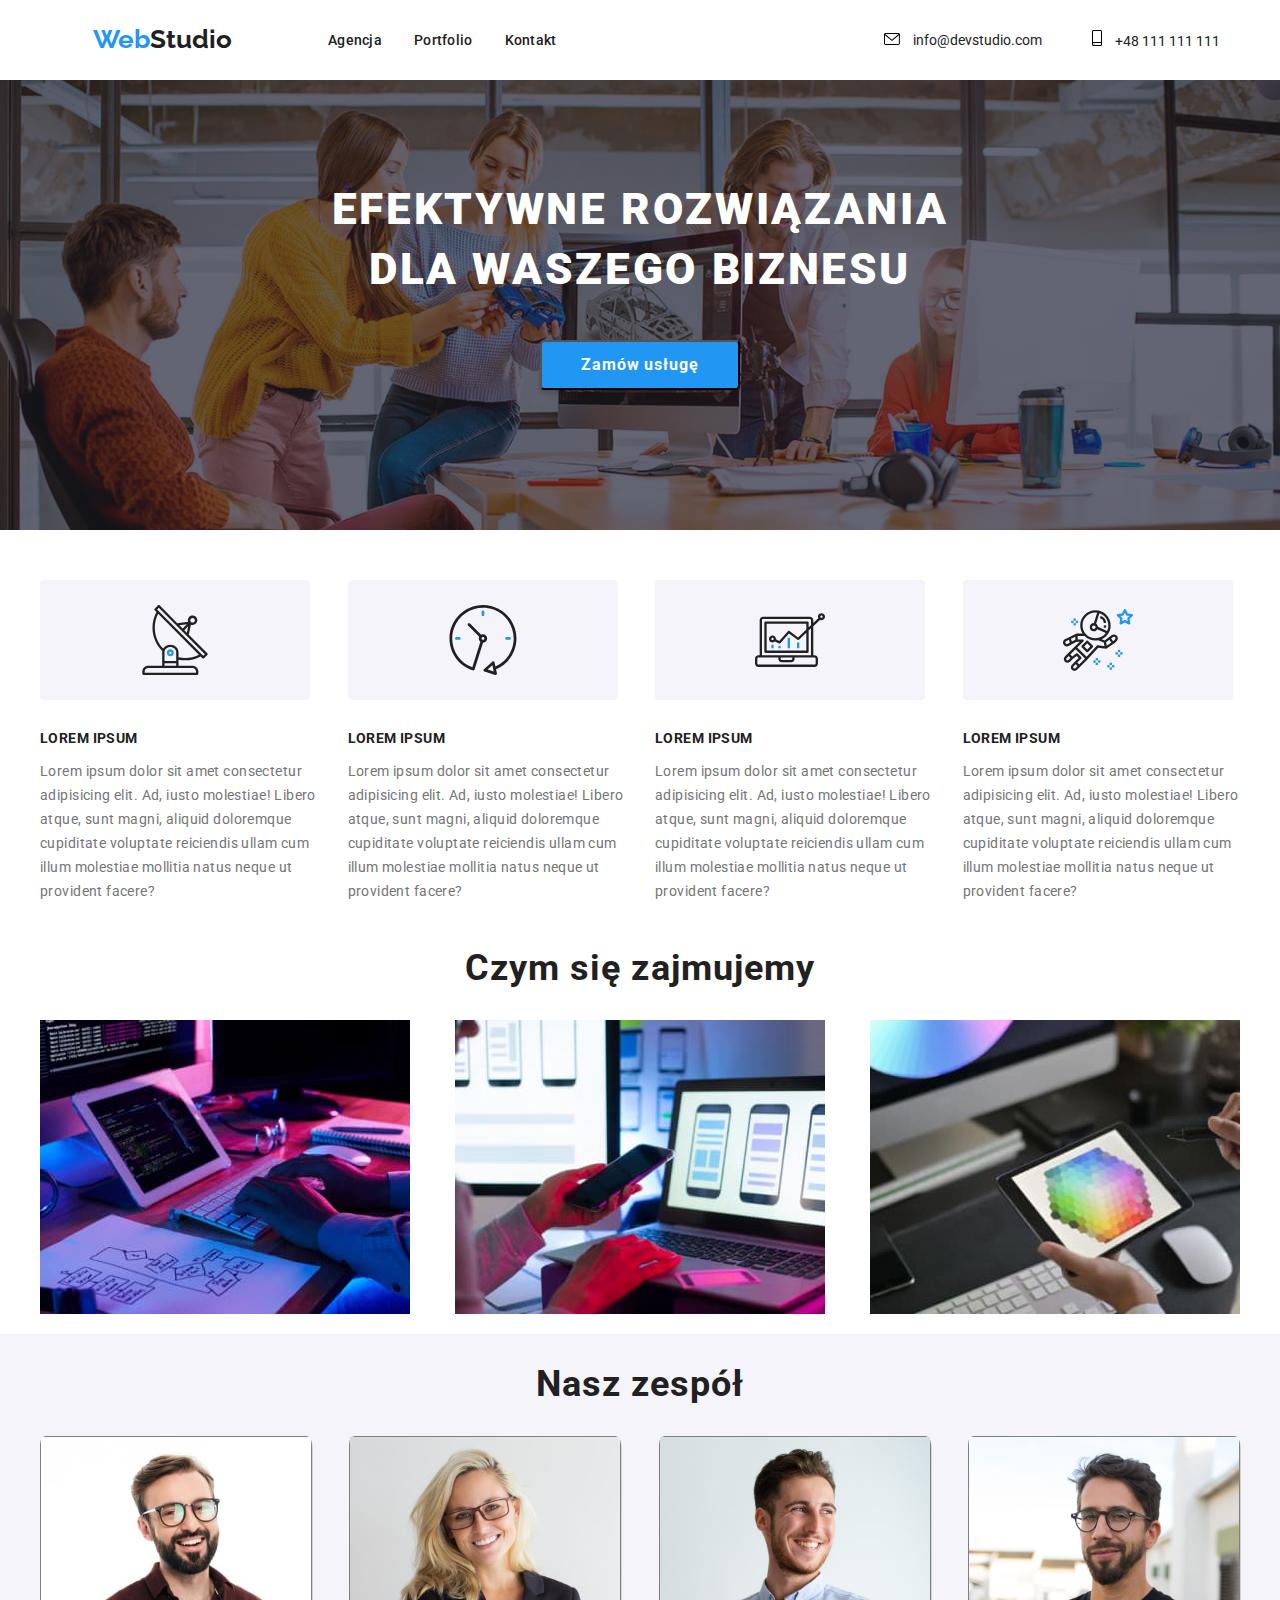
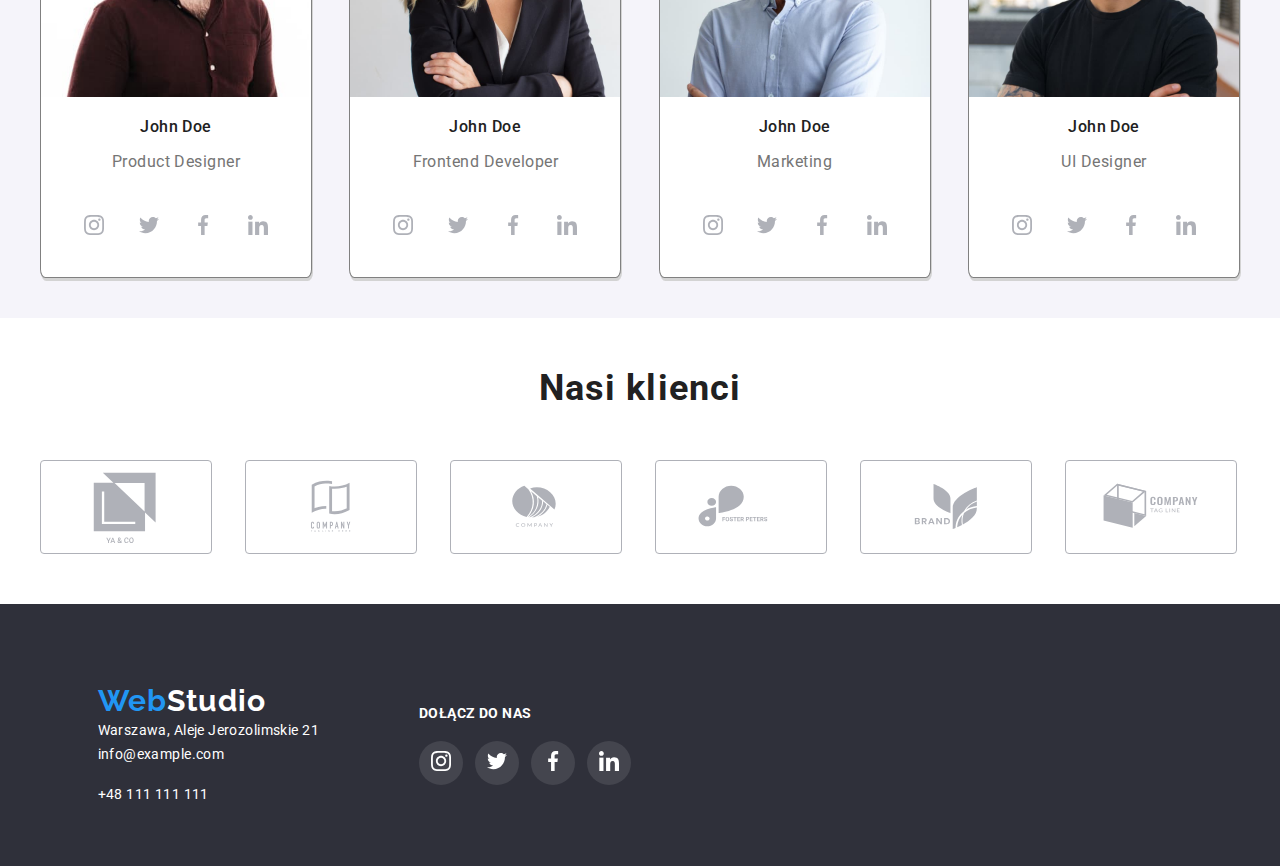
<file: index.html>
<!doctype html>
<html lang="pl">

<head>
  <meta charset="UTF-8">
  <meta http-equiv="X-UA-Compatible" content="IE=edge">
  <meta name="viewport" content="width=device-width, initial-scale=1.0">
  <link rel="preconnect" href="https://fonts.googleapis.com">
  <link rel="preconnect" href="https://fonts.gstatic.com" crossorigin>
  <link href="https://fonts.googleapis.com/css2?family=Raleway:wght@700&family=Roboto:wght@400;500;700;900&display=swap"
    rel="stylesheet">
  <link rel="stylesheet" href="css/normalize.css">
  <link rel="stylesheet" href="css/styles.css">
  <title>Studio</title>
</head>

<body>
  <header class="header">
    <div class="container">
      <nav class="navigation">
        <ul class="navigation-list list">
          <li class="navigation-webstudio"><a class="link" href="index.html"><span>Web</span>Studio</a></li>
          <li class="navigation-item"><a class="link" href="index.html">Agencja</a></li>
          <li class="navigation-item"><a class="link" href="portfolio.html">Portfolio</a></li>
          <li class="navigation-item"><a class="link" href="#">Kontakt</a></li>
        </ul>
      </nav>

      <a class="header-email link contact-link-item" href="email:info@devstudio.com">
        <svg class="contact-link-item" width="16" height="12">
          <use href="images/icons.svg#icon-envelope"></use>
        </svg>
        info@devstudio.com</a>
      <a class="header-tel link contact-link-item" href="tel:+48111111111">
        <svg class="contact-link-item" width="10" height="16">
          <use href="images/icons.svg#icon-smartphone"></use>
        </svg>
        +48 111 111 111</a>
    </div>

    <div class="header-div">
      <h1 class="header-h1">EFEKTYWNE ROZWIĄZANIA DLA WASZEGO BIZNESU</h1>
      <button class="order" type="button">Zamów usługę</button>
    </div>
  </header>

  <main class="main">
    <section class="section1">
      <div class="container">
        <ul class="section1-list">
          <li class="section1-item list">
            <div class="section1-rectangle">
              <svg class="section1-rectangle-icon" width="70" height="70">
                <use href="images/icons.svg#icon-antenna"></use>
              </svg>
            </div>
          </li>
          <li class="section1-item list">
            <div class="section1-rectangle">
              <svg class="section1-rectangle-icon" width="70" height="70">
                <use href="images/icons.svg#icon-clock"></use>
              </svg>
            </div>
          </li>
          <li class="section1-item list">
            <div class="section1-rectangle">
              <svg class="section1-rectangle-icon" width="70" height="70">
                <use href="images/icons.svg#icon-diagram"></use>
              </svg>
            </div>
          </li>
          <li class="section1-item list">
            <div class="section1-rectangle">
              <svg class="section1-rectangle-icon" width="70" height="70">
                <use href="images/icons.svg#icon-astronaut"></use>
              </svg>
            </div>
          </li>
        </ul>

        <ul class="section1-list">
          <li class="section1-item list">
            <h3 class="section1-headerh3">LOREM IPSUM</h3>
            <p class="section1-p">Lorem ipsum dolor sit amet consectetur adipisicing elit. Ad, iusto molestiae!
              Libero atque, sunt
              magni, aliquid doloremque cupiditate voluptate reiciendis ullam cum illum molestiae mollitia
              natus neque ut provident facere?</p>
          </li>
          <li class="section1-item list">
            <h3 class="section1-headerh3">LOREM IPSUM</h3>
            <p class="section1-p">Lorem ipsum dolor sit amet consectetur adipisicing elit. Ad, iusto molestiae! Libero
              atque, sunt
              magni, aliquid doloremque cupiditate voluptate reiciendis ullam cum illum molestiae mollitia
              natus neque ut provident facere?</p>
          </li>
          <li class="section1-item list">
            <h3 class="section1-headerh3">LOREM IPSUM</h3>
            <p class="section1-p">Lorem ipsum dolor sit amet consectetur adipisicing elit. Ad, iusto molestiae! Libero
              atque, sunt
              magni, aliquid doloremque cupiditate voluptate reiciendis ullam cum illum molestiae mollitia
              natus neque ut provident facere?</p>
          </li>
          <li class="section1-item list">
            <h3 class="section1-headerh3">LOREM IPSUM</h3>
            <p class="section1-p">Lorem ipsum dolor sit amet consectetur adipisicing elit. Ad, iusto molestiae! Libero
              atque, sunt
              magni, aliquid doloremque cupiditate voluptate reiciendis ullam cum illum molestiae mollitia
              natus neque ut provident facere?</p>
          </li>
        </ul>
      </div>
    </section>

    <section class="section2">
      <div class="container">
        <h2 class="section2-headerh2">Czym się zajmujemy</h2>
        <ul class="section2-list list">
          <li class="section2-item"><img src="images/onas1.jpg" alt="Czym się zajmujemy" width="370" height="294">
          </li>
          <li class="section2-item list"><img src="images/onas2.jpg" alt="Czym się zajmujemy" width="370" height="294">
          </li>
          <li class="section2-item list"><img src="images/onas3.jpg" alt="Czym się zajmujemy" width="370" height="294">
          </li>
        </ul>
      </div>
    </section>

    <section class="section3">
      <div class="container">
        <h2 class="section3-headerh2">Nasz zespół</h2>
        <ul class="section3-list">
          <li class="section3-item list">
            <img src="images/zespol1.jpg" alt="Nasz zespół" width="270" height="260">
            <h4 class="section3-headerh4">John Doe</h4>
            <p class="section3-p">Product Designer</p>
            <ul class="social-media-icons list">
              <li class="social-media-icons-item">
                <a href="#" class="social-media-icons-link">
                  <svg class="social-media-icons-icon" width="20" height="20">
                    <use href="images/icons.svg#icon-instagram"></use>
                  </svg>
                </a>
              </li>
              <li class="social-media-icons-item">
                <a href="#" class="social-media-icons-link">
                  <svg class="social-media-icons-icon" width="20" height="20">
                    <use href="images/icons.svg#icon-twitter"></use>
                  </svg>
                </a>
              </li>
              <li class="social-media-icons-item">
                <a href="#" class="social-media-icons-link">
                  <svg class="social-media-icons-icon" width="20" height="20">
                    <use href="images/icons.svg#icon-facebook"></use>
                  </svg>
                </a>
              </li>
              <li class="social-media-icons-item">
                <a href="#" class="social-media-icons-link">
                  <svg class="social-media-icons-icon" width="20" height="20">
                    <use href="images/icons.svg#icon-linkedin"></use>
                  </svg>
                </a>
              </li>
            </ul>
          </li>
          <li class="section3-item list">
            <img src="images/zespol2.jpg" alt="Nasz zespół" width="270" height="260">
            <h4 class="section3-headerh4">John Doe</h4>
            <p class="section3-p">Frontend Developer</p>
            <ul class="social-media-icons list">
              <li class="social-media-icons-item">
                <a href="#" class="social-media-icons-link">
                  <svg class="social-media-icons-icon" width="20" height="20">
                    <use href="images/icons.svg#icon-instagram"></use>
                  </svg>
                </a>
              </li>
              <li class="social-media-icons-item">
                <a href="#" class="social-media-icons-link">
                  <svg class="social-media-icons-icon" width="20" height="20">
                    <use href="images/icons.svg#icon-twitter"></use>
                  </svg>
                </a>
              </li>
              <li class="social-media-icons-item">
                <a href="#" class="social-media-icons-link">
                  <svg class="social-media-icons-icon" width="20" height="20">
                    <use href="images/icons.svg#icon-facebook"></use>
                  </svg>
                </a>
              </li>
              <li class="social-media-icons-item">
                <a href="#" class="social-media-icons-link">
                  <svg class="social-media-icons-icon" width="20" height="20">
                    <use href="images/icons.svg#icon-linkedin"></use>
                  </svg>
                </a>
              </li>
            </ul>
          </li>
          <li class="section3-item list">
            <img src="images/zespol3.jpg" alt="Nasz zespół" width="270" height="260">
            <h4 class="section3-headerh4">John Doe</h4>
            <p class="section3-p">Marketing</p>
            <ul class="social-media-icons list">
              <li class="social-media-icons-item">
                <a href="#" class="social-media-icons-link">
                  <svg class="social-media-icons-icon" width="20" height="20">
                    <use href="images/icons.svg#icon-instagram"></use>
                  </svg>
                </a>
              </li>
              <li class="social-media-icons-item">
                <a href="#" class="social-media-icons-link">
                  <svg class="social-media-icons-icon" width="20" height="20">
                    <use href="images/icons.svg#icon-twitter"></use>
                  </svg>
                </a>
              </li>
              <li class="social-media-icons-item">
                <a href="#" class="social-media-icons-link">
                  <svg class="social-media-icons-icon" width="20" height="20">
                    <use href="images/icons.svg#icon-facebook"></use>
                  </svg>
                </a>
              </li>
              <li class="social-media-icons-item">
                <a href="#" class="social-media-icons-link">
                  <svg class="social-media-icons-icon" width="20" height="20">
                    <use href="images/icons.svg#icon-linkedin"></use>
                  </svg>
                </a>
              </li>
            </ul>
          </li>
          <li class="section3-item list">
            <img src="images/zespol4.jpg" alt="Nasz zespół" width="270" height="260">
            <h4 class="section3-headerh4">John Doe</h4>
            <p class="section3-p">UI Designer</p>
            <ul class="social-media-icons list">
              <li class="social-media-icons-item">
                <a href="#" class="social-media-icons-link">
                  <svg class="social-media-icons-icon" width="20" height="20">
                    <use href="images/icons.svg#icon-instagram"></use>
                  </svg>
                </a>
              </li>
              <li class="social-media-icons-item">
                <a href="#" class="social-media-icons-link">
                  <svg class="social-media-icons-icon" width="20" height="20">
                    <use href="images/icons.svg#icon-twitter"></use>
                  </svg>
                </a>
              </li>
              <li class="social-media-icons-item">
                <a href="#" class="social-media-icons-link">
                  <svg class="social-media-icons-icon" width="20" height="20">
                    <use href="images/icons.svg#icon-facebook"></use>
                  </svg>
                </a>
              </li>
              <li class="social-media-icons-item">
                <a href="#" class="social-media-icons-link">
                  <svg class="social-media-icons-icon" width="20" height="20">
                    <use href="images/icons.svg#icon-linkedin"></use>
                  </svg>
                </a>
              </li>
            </ul>
          </li>
        </ul>
      </div>
    </section>

    <section class="section4">
      <div class="container">
        <h2 class="section4-h2">Nasi klienci</h2>
        <ul class="section4-list list">
          <li class="section4-item">
            <div class="section4-rectangle">
              <svg class="section4-rectangle-icon" width="106" height="">
                <use href="images/icons.svg#icon-Logo"></use>
              </svg>
            </div>
          </li>
          <li class="section4-item">
            <div class="section4-rectangle">
              <svg class="section4-rectangle-icon" width="106" height="60">
                <use href="images/icons.svg#icon-Logo-1"></use>
              </svg>
            </div>
          </li>
          <li class="section4-item">
            <div class="section4-rectangle">
              <svg class="section4-rectangle-icon" width="106" height="60">
                <use href="images/icons.svg#icon-Logo-2"></use>
              </svg>
            </div>
          </li>
          <li class="section4-item">
            <div class="section4-rectangle">
              <svg class="section4-rectangle-icon" width="106" height="60">
                <use href="images/icons.svg#icon-Logo-3"></use>
              </svg>
            </div>
          </li>
          <li class="section4-item">
            <div class="section4-rectangle">
              <svg class="section4section4-rectangle-icon" width="106" height="60">
                <use href="images/icons.svg#icon-Logo-4"></use>
              </svg>
            </div>
          </li>
          <li class="section4-item">
            <div class="section4-rectangle">
              <svg class="section4-rectangle-icon" width="106" height="60">
                <use href="images/icons.svg#icon-Logo-5"></use>
              </svg>
            </div>
          </li>
        </ul>
      </div>
    </section>
  </main>

  <footer class="footer">
    <div class="container">
      <div class="footer-left">
        <a class="footer-webstudio link" href="#">
          <h3><span>Web</span>Studio</h3>
        </a>
        <address class="footer-address">Warszawa, Aleje Jerozolimskie 21</address>

        <a class="footer-email link" href="email:info@example.com">info@example.com</a><br>
        <a class="footer-tel link" href="tel:+48111111111">+48 111 111 111</a>
      </div>
      <div class="footer-social-media">
        <h3 class="footer-h3">dołącz do nas</h3>
        <ul class="footer-social-media-icons list">
          <li class="footer-social-media-icons-item">
            <a href="#" class="footer-social-media-icons-link">
              <svg class="footer-social-media-icons-icon" width="20" height="20">
                <use href="images/icons.svg#icon-instagram"></use>
              </svg>
            </a>
          </li>
          <li class="footer-social-media-icons-item">
            <a href="#" class="footer-social-media-icons-link">
              <svg class="footer-social-media-icons-icon" width="20" height="20">
                <use href="images/icons.svg#icon-twitter"></use>
              </svg>
            </a>
          </li>
          <li class="footer-social-media-icons-item">
            <a href="#" class="footer-social-media-icons-link">
              <svg class="footer-social-media-icons-icon" width="20" height="20">
                <use href="images/icons.svg#icon-facebook"></use>
              </svg>
            </a>
          </li>
          <li class="footer-social-media-icons-item">
            <a href="#" class="footer-social-media-icons-link">
              <svg class="footer-social-media-icons-icon" width="20" height="20">
                <use href="images/icons.svg#icon-linkedin"></use>
              </svg>
            </a>
          </li>
        </ul>
      </div>
    </div>
  </footer>
</body>

</html>
</file>
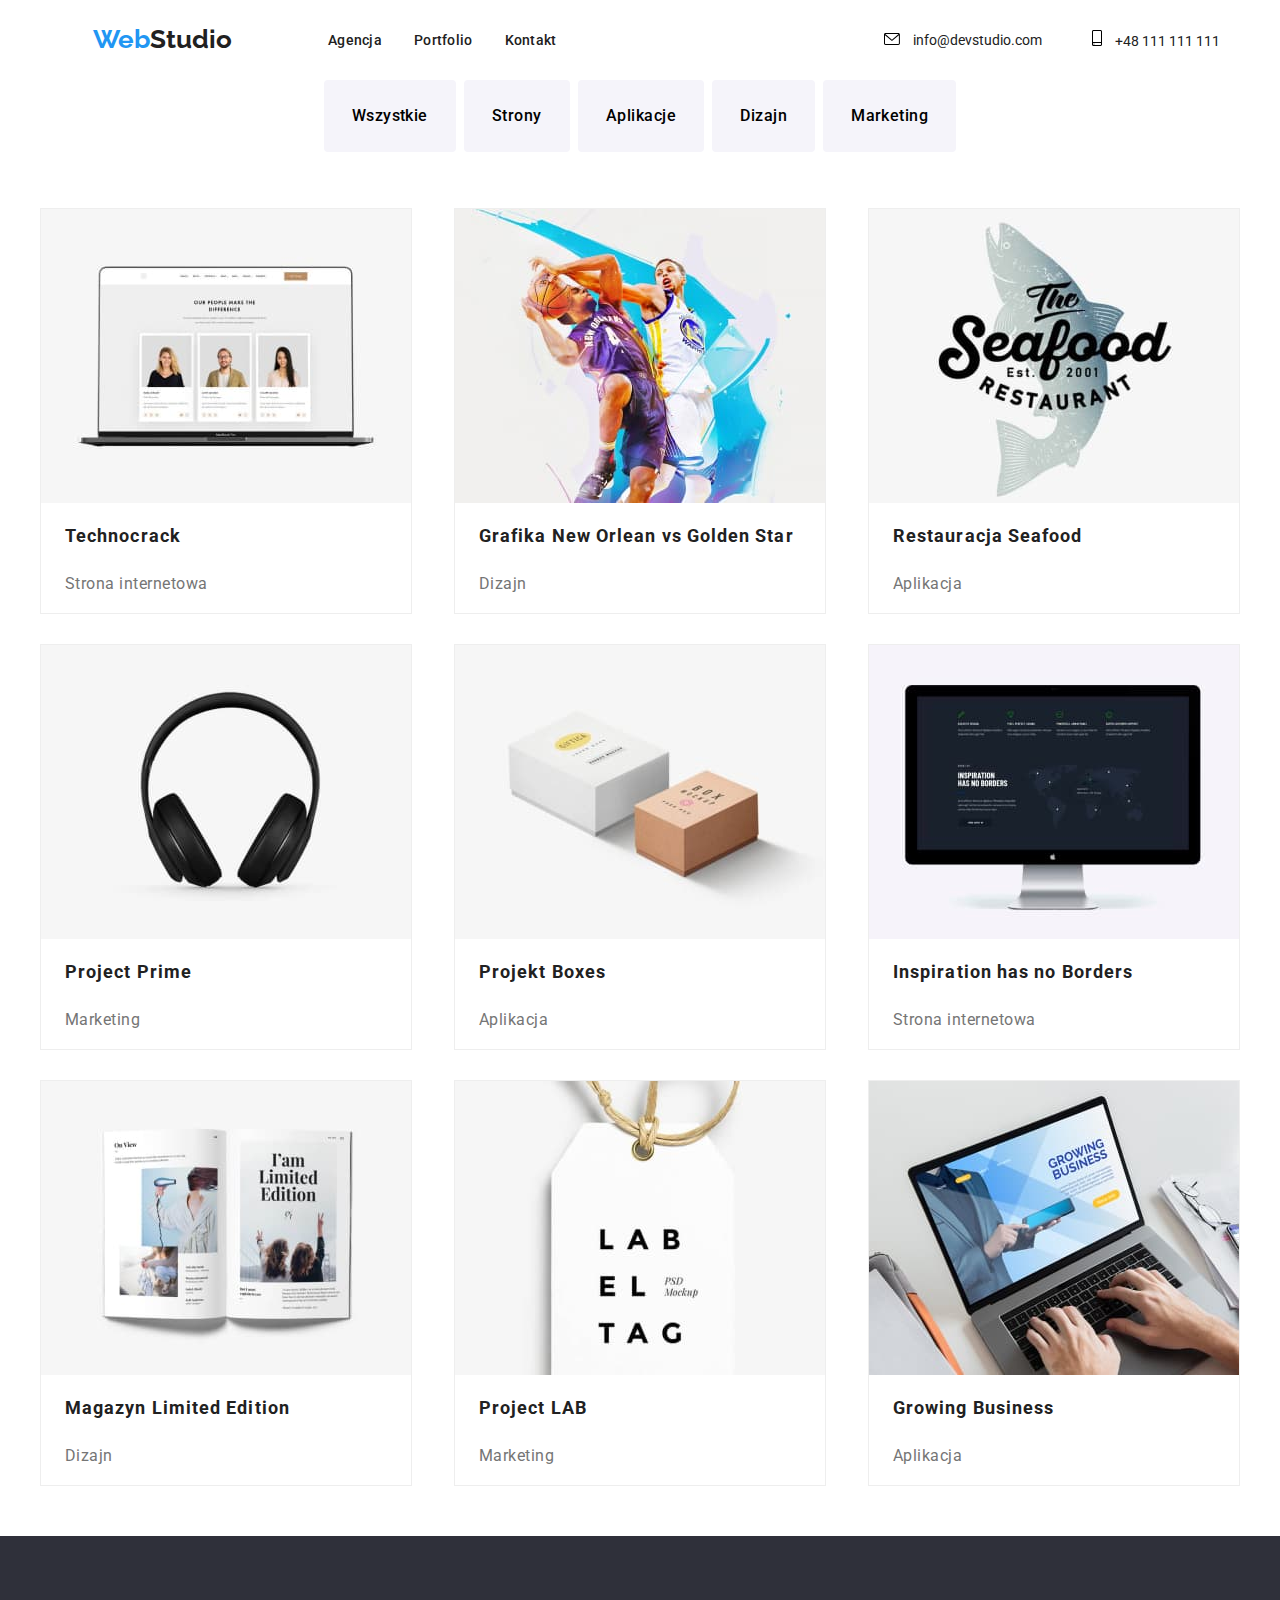
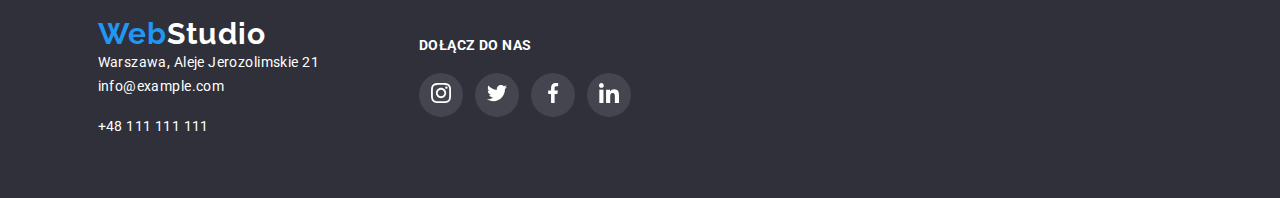
<file: portfolio.html>
<!doctype html>
<html lang="pl">

<head>
  <meta charset="UTF-8">
  <meta http-equiv="X-UA-Compatible" content="IE=edge">
  <meta name="viewport" content="width=device-width, initial-scale=1.0">
  <link rel="preconnect" href="https://fonts.googleapis.com">
  <link rel="preconnect" href="https://fonts.gstatic.com" crossorigin>
  <link href="https://fonts.googleapis.com/css2?family=Raleway:wght@700&family=Roboto:wght@400;500;700;900&display=swap"
    rel="stylesheet">
  <link rel="stylesheet" href="css/normalize.css">
  <link rel="stylesheet" href="css/styles.css">
  <title>Portfolio</title>
</head>

<body>
  <header class="header">
    <div class="container">
      <nav class="navigation">
        <ul class="navigation-list list">
          <li class="navigation-webstudio"><a class="link" href="index.html"><span>Web</span>Studio</a></li>
          <li class="navigation-item"><a class="link" href="index.html">Agencja</a></li>
          <li class="navigation-item"><a class="link" href="portfolio.html">Portfolio</a></li>
          <li class="navigation-item"><a class="link" href="#">Kontakt</a></li>
        </ul>
      </nav>

      <a class="header-email link contact-link-item" href="email:info@devstudio.com">
        <svg class="contact-link-item" width="16" height="12">
          <use href="images/icons.svg#icon-envelope"></use>
        </svg>
        info@devstudio.com</a>
      <a class="header-tel link contact-link-item" href="tel:+48111111111">
        <svg class="contact-link-item" width="10" height="16">
          <use href="images/icons.svg#icon-smartphone"></use>
        </svg>
        +48 111 111 111</a>
    </div>

    <ul class="services-list list">
      <li>
        <button type="button" class="services-list-button button-shadow">
          <p class="services-list-button-text">Wszystkie</p>
        </button>
      </li>
      <li>
        <button type="button" class="services-list-button button-shadow">
          <p class="services-list-button-text">Strony</p>
        </button>
      </li>
      <li>
        <button type="button" class="services-list-button button-shadow">
          <p class="services-list-button-text">Aplikacje</p>
        </button>
      </li>
      <li>
        <button type="button" class="services-list-button button-shadow">
          <p class="services-list-button-text">Dizajn</p>
        </button>
      </li>
      <li>
        <button type="button" class="services-list-button button-shadow">
          <p class="services-list-button-text">Marketing</p>
        </button>
      </li>
    </ul>
  </header>

  <main class="portfolio-main">
    <div class="container">
      <section class="section-projects">
        <ul class="projects-list">
          <li class="project-item list card-shadow">
            <img src="images/portfolio-tech.jpg" alt="Technocrack" width="370" height="294">
            <h4 class="project-headerh4 portfolio-ltmargin">Technocrack</h4>
            <p class="project-p portfolio-ltmargin">Strona internetowa</p>
          </li>
          <li class="project-item list card-shadow">
            <img src="images/portfolio-grafika.jpg" alt="Grafika New Orlean vs Golden Star" width="370" height="294">
            <h4 class="project-headerh4 portfolio-ltmargin">Grafika New Orlean vs Golden Star</h4>
            <p class="project-p portfolio-ltmargin">Dizajn</p>
          </li>
          <li class="project-item list card-shadow">
            <img src="images/portfolio-restauracja.jpg" alt="Restauracja Seafood" width="370" height="294">
            <h4 class="project-headerh4 portfolio-ltmargin">Restauracja Seafood</h4>
            <p class="project-p portfolio-ltmargin">Aplikacja</p>
          </li>
          <li class="project-item list card-shadow">
            <img src="images/portfolio-projectPrime.jpg" alt="Project Prime" width="370" height="294">
            <h4 class="project-headerh4 portfolio-ltmargin ">Project Prime</h4>
            <p class="project-p portfolio-ltmargin">Marketing</p>
          </li>
          <li class="project-item list card-shadow">
            <img src="images/portfolio-projectBoxes.jpg" alt="Projekt Boxes" width="370" height="294">
            <h4 class="project-headerh4 portfolio-ltmargin">Projekt Boxes</h4>
            <p class="project-p portfolio-ltmargin">Aplikacja</p>
          </li>
          <li class="project-item list card-shadow">
            <img src="images/portfolio-inspiration.jpg" alt="Inspiration has no Borders" width="370" height="294">
            <h4 class="project-headerh4 portfolio-ltmargin">Inspiration has no Borders</h4>
            <p class="project-p portfolio-ltmargin">Strona internetowa</p>
          </li>
          <li class="project-item list card-shadow">
            <img src="images/portfolio-magazyn.jpg" alt="Magazyn Limited Edition" width="370" height="294">
            <h4 class="project-headerh4 portfolio-ltmargin">Magazyn Limited Edition</h4>
            <p class="project-p portfolio-ltmargin">Dizajn</p>
          </li>
          <li class="project-item list card-shadow">
            <img src="images/portfolio-projectLab.jpg" alt="Project LAB" width="370" height="294">
            <h4 class="project-headerh4 portfolio-ltmargin">Project LAB</h4>
            <p class="project-p portfolio-ltmargin">Marketing</p>
          </li>
          <li class="project-item list card-shadow">
            <img src="images/portfolio-growing.jpg" alt="Growing Business" width="370" height="294">
            <h4 class="project-headerh4 portfolio-ltmargin">Growing Business</h4>
            <p class="project-p portfolio-ltmargin">Aplikacja</p>
          </li>
        </ul>
      </section>
    </div>
  </main>

  <footer class="footer">
    <div class="container">
      <div class="footer-left">
        <a class="footer-webstudio link" href="#">
          <h3><span>Web</span>Studio</h3>
        </a>
        <address class="footer-address">Warszawa, Aleje Jerozolimskie 21</address>

        <a class="footer-email link" href="email:info@example.com">info@example.com</a><br>
        <a class="footer-tel link" href="tel:+48111111111">+48 111 111 111</a>
      </div>
      <div class="footer-social-media">
        <h3 class="footer-h3">dołącz do nas</h3>
        <ul class="footer-social-media-icons list">
          <li class="footer-social-media-icons-item">
            <a href="#" class="footer-social-media-icons-link">
              <svg class="footer-social-media-icons-icon" width="20" height="20">
                <use href="images/icons.svg#icon-instagram"></use>
              </svg>
            </a>
          </li>
          <li class="footer-social-media-icons-item">
            <a href="#" class="footer-social-media-icons-link">
              <svg class="footer-social-media-icons-icon" width="20" height="20">
                <use href="images/icons.svg#icon-twitter"></use>
              </svg>
            </a>
          </li>
          <li class="footer-social-media-icons-item">
            <a href="#" class="footer-social-media-icons-link">
              <svg class="footer-social-media-icons-icon" width="20" height="20">
                <use href="images/icons.svg#icon-facebook"></use>
              </svg>
            </a>
          </li>
          <li class="footer-social-media-icons-item">
            <a href="#" class="footer-social-media-icons-link">
              <svg class="footer-social-media-icons-icon" width="20" height="20">
                <use href="images/icons.svg#icon-linkedin"></use>
              </svg>
            </a>
          </li>
        </ul>
      </div>
    </div>
  </footer>
</body>

</html>
</file>
<file: css/styles.css>
/* font-family: 'Raleway', sans-serif;
font-family: 'Roboto', sans-serif; */

/* ====== COMPONENTS ======= */
:root {
  --main-color: #212121;
  --secondary-color: #2196F3;
  --on-background-color: #FFF;
  --main-font-family: 'Roboto', sans-serif;
  --secondary-font-family: 'Raleway', sans-serif;
  --secondary-background-color: #2F303A;
  --third-background-color: #F5F4FA;
}

body {
  font-family: var(--main-font-family);
  color: var(--main-color);
  font-size: 14px;
  box-sizing: border-box;
  display: block;
}

h1,
h2,
h3,
h4,
h5,
h6 {
  margin: 0;
}

ul,
ol {
  margin: 0;
  padding: 0;
}

p {
  padding: 0;
}

img {
  display: block;
}

.list {
  list-style-type: none;
}

.link {
  text-decoration: none;;
}

a {
  color: var(--main-color);
  text-decoration: none;
}

a:hover,
a:focus {
  color: var(--secondary-color);
}

/* ====== END GENERAL ======= */
/* ====== HEADER ======= */
.header .container {
  display: flex;
  align-items: center;
 
}

.navigation {
  display: flex;
}

.container {
  width: 1200px;
  height: 80px;
  margin: 0 auto;
  padding: 0 15px;
  align-items: center;
}

.section {
  padding-top: 130px;
  padding-bottom: 130px;
}

.navigation-webstudio {
  font-weight: bold;
  font-size: 26px;
  font-family: var(--secondary-font-family);
  margin-right: 93px;
  align-items: center;
  width: 145px;
  height: 31px;
  margin-left: 50px;
}

.navigation-webstudio span {
  color: var(--secondary-color);
}

.navigation-list {
  display: flex;
  align-items: center;
}

.contact-link-item {
  margin-right: 10px;
}

.contact-link-item:hover,
.contact-link-item:focus {
  color: var(--secondary-color);
  fill: var(--secondary-color);
}
.navigation-item:not(:last-child) {
   margin-right: 32px;
}

.navigation-item {
  font-weight: 500;
  font-size: 14px;
  line-height: 1.142;
  letter-spacing: 0.02em;
}

.header .header-email {
  margin-left: auto;
  margin-right: 50px;
}

.header-tel {
  margin-right: 20px;
}

.header-h1 {
  /* background-color: var(--secondary-background-color); */
  color: var(--on-background-color);
  font-weight: 900;
  font-size: 44px;
  line-height: 1.363;
  text-align: center;
  letter-spacing: 0.06em;
  text-transform: uppercase;
  width: 696px;
  height: 120px;
  margin: 0 auto;
  padding-top: 100px;
  flex-wrap: wrap;
  max-width: 696px;
  text-align: center;
}

.order {
  width: 200px;
  height: 50px;
  margin-top: 40px;
  color: var(--on-background-color);
  background-color: #2196F3;
  box-shadow: 0px 4px 4px rgba(0, 0, 0, 0.15);
  border-radius: 4px;
  cursor: pointer;
  font-size: 16px;
  text-align: center;
  line-height: 1.875;
  font-weight: 700;
  border-width: 2px;
  letter-spacing: 0.06em;
}

.order:hover {
  background-color: #9eb2e2;
}

.header {
  text-align: center;
}

.header-div {
  background-image: linear-gradient(
    rgba(47, 48, 58, 0.4),
    rgba(47, 48, 58, 0.4)), url(../images/Tlo_hero.jpg);
  background-repeat: no-repeat;
  background-size: cover;
  background-color: #2f303a;
  /* width: 1600px; */
  height: 450px;
  margin: auto auto 50px;
}  

.header-div .container {
  display: flex;
  flex-direction: column;
  align-items: center;
  justify-content: center;
}
/* ====== END HEADER ======= */
/* ====== MAIN ======= */
/* ====== SECTION1 ======= */

.section1-item:not(:first-child) {
  margin-left: 30px;
}

.section1-item {
  flex-basis: calc(100% / 4);
}

.section1-rectangle {
  width: 270px;
  height: 120px;
  background: #F5F4FA;
  border-radius: 4px;
  display: flex;
  align-items: center;
  justify-content: center;
}

.section1-headerh3 {
  font-weight: bold;
  font-size: 14px;
  line-height: 1.142;
  letter-spacing: 0.03em;
  text-transform: uppercase;
  margin-top: 30px;
}

.section1-p {
  font-weight: normal;
  font-size: 14px;
  line-height: 1.714;  
  letter-spacing: 0.03em;
  color: #757575;

}

.section1 .container {
  height: 100%;
  margin-bottom: 20px;
}

.section1 .container ul {
  display:flex;
  justify-content: space-between;
}
/* ====== END SECTION1 ======= */
/* ====== SECTION2 ======= */

.section2-headerh2,
.section3-headerh2 {
  font-weight: bold;
  font-size: 36px;
  line-height: 1.166;
  text-align: center;
  letter-spacing: 0.03em;
  margin-bottom: 30px;
  margin-top: 30px;
}

.section2 .container {
  height: 100%;
  margin-bottom: 20px;
}

.section2 .container ul {
  display: flex;
  justify-content: space-between;
}

/* ====== END SECTION2 ======= */
/* ====== SECTION3 ======= */

.section3 {
  background-color: var(--third-background-color);
  display: flex;
  flex-wrap: wrap;
  justify-content: center;
  margin: auto;
}

.section3-item {
   line-height: 1.339;
   border: 1px solid grey;
   box-shadow: 1px 3px lightgrey;
   margin-bottom: 20px;
   background-color: var(--on-background-color);
   border-radius: 2%;
}

.section3-headerh4 {
  font-weight: 500;
  font-size: 16px;
  line-height: 1.187;
  text-align: center;
  letter-spacing: 0.03em;
  margin-top: 20px;
}

.section3-p { 
 font-weight: normal;
 font-size: 16px;
 line-height: 1.187;
 text-align: center;
 letter-spacing: 0.03em;
 color: #757575; 
}

.section3 .container {
  height: 100%;
  margin-bottom: 20px;
}

.section3 .container ul {
  display: flex;
  justify-content: space-between;
}

.section3 .container ul ul {
  width: 85%;
  margin: 0 auto;
  display: flex;
  justify-content: space-evenly;
}

.social-media-icons {
  padding-top: 16px;
  padding-bottom: 30px;
}

.social-media-icons-link {
  display: block;
  height: 44px;
  width: 44px;
  background-color: #FFFFFF;
  border-radius: 50%;
  display: flex;
  justify-content: center;
  align-items: center;
  fill: #AFB1B8
}

.social-media-icons-link:hover,
.social-media-icons-link:focus {
  background-color: var(--secondary-color);
  fill: #FFFFFF;
}

/* ====== END SECTION3 ======= */
/* ====== SECTION4 =========== */

.section4 .container {
  margin-top: 50px;
  margin-bottom: 50px;
  height: 100%;
}

.section4-h2 {
  text-align: center;
  letter-spacing: 0.03em;
  font-weight: 700;
  font-size: 36px;
  line-height: 1.16;
  padding-bottom: 50px;
}

.section4-list {
  display: flex;
  flex-wrap: wrap;
}

.section4-rectangle {
  width: 170px;
  height: 92px;
  border: 1px solid #AFB1B8;
  border-radius: 4px;
  display: flex;
  align-items: center;
  justify-content: center;
  fill: #AFB1B8;
  
}

.section4-rectangle-icon {
  width: 500px;
}

.section4-rectangle:hover,
.section4-rectangle:focus {
  border: 1px solid var(--secondary-color);
  fill: var(--secondary-color);
}

.section4-rectangle-icon:hover {
 fill: var(--secondary-color);
}

.section4-item {
  flex-basis: calc((100% - 150px) / 6);
}

.section4-item:not(:first-child) {
  margin-left: 30px;
  margin-right: 0;
}

/* ====== END SECTION4 ======= */
/* ====== END MAIN =========== */
/* ====== FOOTER ============= */

.footer {
  margin-left: auto;
  margin-right: auto;
  background-color: var(--secondary-background-color);
}

.footer .container{
  background-color: var(--secondary-background-color);
  color: var(--on-background-color);
  height: 242px;
  padding-top:20px;
  padding-left: 15px;
  width: 1185px;
  display: flex;  
  align-items: center;
  justify-content: flex-start;
}

.footer .container .footer-left {
  display: flex;
  flex-direction: column;
  justify-content: center;
  margin-left: 50px;
  margin-right: 50px;
}

.footer a {
  color: var(--on-background-color);
}

.footer a:hover {
  color: var(--secondary-color);
}

.footer-webstudio {
 font-family: var(--secondary-font-family);
 font-weight: bold;
 font-size: 26px;
 line-height: 1.192;
 letter-spacing: 0.03em; 
}

.footer-webstudio span {
  color: var(--secondary-color);
}

.footer-address,
.footer-email,
.footer-tel
{
  font-style: normal;
  font-weight: normal;
  font-size: 14px;
  line-height: 1.714;
  letter-spacing: 0.03em;
}

.footer-social-media {
  margin-left: 50px;
}

.footer-h3 {
  font-weight: bold;
  font-size: 14px;
  line-height: 16px;
  letter-spacing: 0.03em;
  text-transform: uppercase;
  color: #FFFFFF;
  margin-bottom: 20px;
}

.footer-social-media-icons-item {
  display: block;
  width: 44px;
  height: 44px;
  background-color: rgba(255, 255, 255, 0.1);
  border-radius: 50%;
  margin-right: 12px;
}

.footer-social-media-icons {
  display: flex;
  align-items: center;
  justify-content: space-between;  
}

.footer-social-media-icons-item {
  display: flex;
  justify-content: center;
  align-items: center;
}

.footer-social-media-icons-icon {
fill: #fff;
}

.footer-social-media-icons-item:hover {
  background-color: var(--secondary-color);
}

/* ====== END FOOTER ======= */
/* ========================= */
/* ======= PORTFOLIO ======= */

.services-list {
  display: flex;
  justify-content: center;
  margin-bottom: 56px;
}

.services-list-button:hover,
.services-list-button:focus {
  color: #ffffff;
  background-color: var(--secondary-color);
  font-size: 16px;
}

.button-shadow:hover {
  box-shadow: 0px 3px 1px rgba(0, 0, 0, 0.1),
 0px 1px 2px rgba(0, 0, 0, 0.08),
 0px 2px 2px rgba(0, 0, 0, 0.12);
}

.card-shadow:hover {
  box-shadow: 0px 1px 1px rgba(0, 0, 0, 0.12),
0px 4px 4px rgba(0, 0, 0, 0.06),
1px 4px 6px rgba(0, 0, 0, 0.16);
}

.services-list-button:hover, 
.project-item {
  cursor: pointer;
 
}

.services-list-button {
  font-size: 16px;
  text-align: center;
  font-weight: 500;
  letter-spacing: 0.03em;
  background: #f5f4fa;
  border-radius: 4px;
  border: 0;
  line-height: 1.625
}

.services-list li:not(:first-child) {
  margin-left: 8px;
}

.services-list-button-text {
  padding: 6px 22px;
}

.project-headerh4 {
  font-weight: bold;
  font-size: 18px;
  line-height: 2;
  letter-spacing: 0.06em;
}

.project-p {
  font-size: 16px;
  line-height: 1.87;  
  letter-spacing: 0.03em;
  color: #757575;
}

.portfolio-main .container {
  height: 100%;
}

.portfolio-ltmargin {
  margin-top: 15px;
  margin-left: 24px;
}
.projects-list {
  display: flex;
  align-items: center;
  justify-content: space-between;
  flex-wrap: wrap;
}

.portfolio-main {
  margin-bottom: 20px;
}
.project-item {
  width: 370px;
  height: 404px;
  background: #FFFFFF;
  border: 1px solid #EEEEEE;
  margin-bottom: 30px;
}
/* ====== END PORTFOLIO ======= */
</file>
